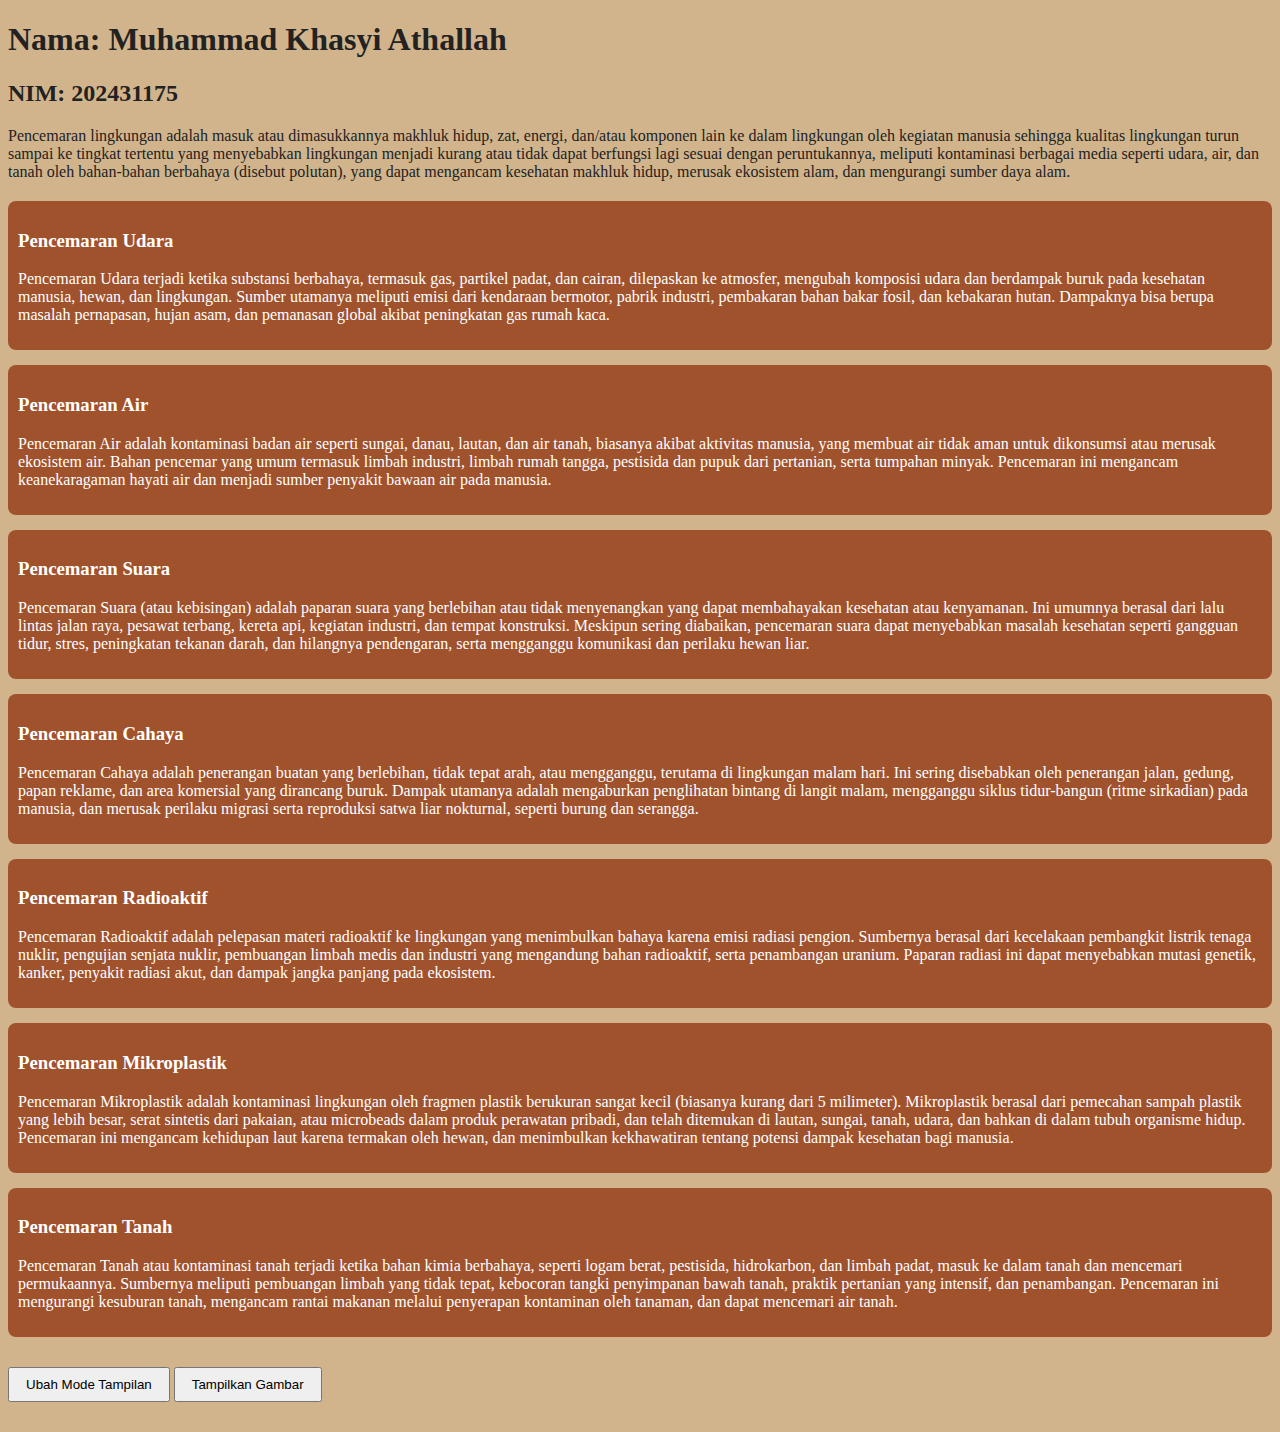
<file: Laporan2_202431175_MuhammadKhasyiAthallah/index.html>
<!DOCTYPE html>
<html lang="id">
<head>
  <meta charset="UTF-8">
  <meta name="viewport" content="width=device-width, initial-scale=1.0">
  <title>Informasi Pencemaran Lingkungan</title>
  <link rel="stylesheet" href="style.css">
</head>
<body class="mode-rapi coklat-bg">
  <!-- Identitas Saya -->
  <header>
    <h1>Nama: Muhammad Khasyi Athallah</h1>
    <h2>NIM: 202431175</h2>
  </header>
  <!-- Penjelasan Umum -->
  <section>
    <p>Pencemaran lingkungan adalah masuk atau dimasukkannya makhluk hidup, zat, energi, dan/atau komponen lain ke dalam lingkungan oleh kegiatan manusia sehingga kualitas lingkungan turun sampai ke tingkat tertentu yang menyebabkan lingkungan menjadi kurang atau tidak dapat berfungsi lagi sesuai dengan peruntukannya, meliputi kontaminasi berbagai media seperti udara, air, dan tanah oleh bahan-bahan berbahaya (disebut polutan), yang dapat mengancam kesehatan makhluk hidup, merusak ekosistem alam, dan mengurangi sumber daya alam.</p>
  </section>
  <!-- 7 Judul Masalah -->
  <section id="judul-masalah">
    <div class="masalah" onclick="togglePenjelasan(this)">
      <h3>Pencemaran Udara</h3>
      <p class="penjelasan">Pencemaran Udara terjadi ketika substansi berbahaya, termasuk gas, partikel padat, dan cairan, dilepaskan ke atmosfer, mengubah komposisi udara dan berdampak buruk pada kesehatan manusia, hewan, dan lingkungan. Sumber utamanya meliputi emisi dari kendaraan bermotor, pabrik industri, pembakaran bahan bakar fosil, dan kebakaran hutan. Dampaknya bisa berupa masalah pernapasan, hujan asam, dan pemanasan global akibat peningkatan gas rumah kaca.</p>
    </div>
  <section id="judul-masalah">
    <div class="masalah" onclick="togglePenjelasan(this)">
      <h3>Pencemaran Air</h3>
      <p class="penjelasan">Pencemaran Air adalah kontaminasi badan air seperti sungai, danau, lautan, dan air tanah, biasanya akibat aktivitas manusia, yang membuat air tidak aman untuk dikonsumsi atau merusak ekosistem air. Bahan pencemar yang umum termasuk limbah industri, limbah rumah tangga, pestisida dan pupuk dari pertanian, serta tumpahan minyak. Pencemaran ini mengancam keanekaragaman hayati air dan menjadi sumber penyakit bawaan air pada manusia.</p>
    </div>
  <section id="judul-masalah">
    <div class="masalah" onclick="togglePenjelasan(this)">
      <h3>Pencemaran Suara</h3>
      <p class="penjelasan">Pencemaran Suara (atau kebisingan) adalah paparan suara yang berlebihan atau tidak menyenangkan yang dapat membahayakan kesehatan atau kenyamanan. Ini umumnya berasal dari lalu lintas jalan raya, pesawat terbang, kereta api, kegiatan industri, dan tempat konstruksi. Meskipun sering diabaikan, pencemaran suara dapat menyebabkan masalah kesehatan seperti gangguan tidur, stres, peningkatan tekanan darah, dan hilangnya pendengaran, serta mengganggu komunikasi dan perilaku hewan liar.</p>
    </div>
  <section id="judul-masalah">
    <div class="masalah" onclick="togglePenjelasan(this)">
      <h3>Pencemaran Cahaya</h3>
      <p class="penjelasan">Pencemaran Cahaya adalah penerangan buatan yang berlebihan, tidak tepat arah, atau mengganggu, terutama di lingkungan malam hari. Ini sering disebabkan oleh penerangan jalan, gedung, papan reklame, dan area komersial yang dirancang buruk. Dampak utamanya adalah mengaburkan penglihatan bintang di langit malam, mengganggu siklus tidur-bangun (ritme sirkadian) pada manusia, dan merusak perilaku migrasi serta reproduksi satwa liar nokturnal, seperti burung dan serangga.</p>
    </div>
  <section id="judul-masalah">
    <div class="masalah" onclick="togglePenjelasan(this)">
      <h3>Pencemaran Radioaktif</h3>
      <p class="penjelasan">Pencemaran Radioaktif adalah pelepasan materi radioaktif ke lingkungan yang menimbulkan bahaya karena emisi radiasi pengion. Sumbernya berasal dari kecelakaan pembangkit listrik tenaga nuklir, pengujian senjata nuklir, pembuangan limbah medis dan industri yang mengandung bahan radioaktif, serta penambangan uranium. Paparan radiasi ini dapat menyebabkan mutasi genetik, kanker, penyakit radiasi akut, dan dampak jangka panjang pada ekosistem.</p>
    </div>
  <section id="judul-masalah">
    <div class="masalah" onclick="togglePenjelasan(this)">
      <h3>Pencemaran Mikroplastik</h3>
      <p class="penjelasan">Pencemaran Mikroplastik adalah kontaminasi lingkungan oleh fragmen plastik berukuran sangat kecil (biasanya kurang dari 5 milimeter). Mikroplastik berasal dari pemecahan sampah plastik yang lebih besar, serat sintetis dari pakaian, atau microbeads dalam produk perawatan pribadi, dan telah ditemukan di lautan, sungai, tanah, udara, dan bahkan di dalam tubuh organisme hidup. Pencemaran ini mengancam kehidupan laut karena termakan oleh hewan, dan menimbulkan kekhawatiran tentang potensi dampak kesehatan bagi manusia.</p>
    </div>
  <section id="judul-masalah">
    <div class="masalah" onclick="togglePenjelasan(this)">
      <h3>Pencemaran Tanah</h3>
      <p class="penjelasan">Pencemaran Tanah atau kontaminasi tanah terjadi ketika bahan kimia berbahaya, seperti logam berat, pestisida, hidrokarbon, dan limbah padat, masuk ke dalam tanah dan mencemari permukaannya. Sumbernya meliputi pembuangan limbah yang tidak tepat, kebocoran tangki penyimpanan bawah tanah, praktik pertanian yang intensif, dan penambangan. Pencemaran ini mengurangi kesuburan tanah, mengancam rantai makanan melalui penyerapan kontaminan oleh tanaman, dan dapat mencemari air tanah.</p>
    </div>  
  </section>
  <!-- Tombol Ubah Mode Tampilan -->
  <button onclick="ubahMode()">Ubah Mode Tampilan</button>
  <!-- Tombol Tampilkan Gambar -->
  <button onclick="window.location.href='gambar.html'">Tampilkan Gambar</button>
  <script src="main.js"></script>
</body>
</html>
</file>
<file: Laporan2_202431175_MuhammadKhasyiAthallah/style.css>
body.coklat-bg {
  background: #D2B48C; /* coklat muda */
  color: #222; /* text hitam */
}
body.mode-berantakan {
  background: #ffdd00; /* hijau neon, kontras buruk */
  color: #f00; /* merah */  
}
body.mode-berantakan button {
  margin: 5px 15px;
  padding: 8px 16px;
  background-color: #ffb300;
  color: #900;
  cursor: pointer;
  transform: rotate(-1deg);
  float: left;
}
body.mode-berantakan header,
body.mode-berantakan section {
  margin: 5px 20px;
  padding: 10px;
  width: auto;
  float: left;
  transform: rotate(-1deg);
  position: relative;
  left: 10px;
}
body.mode-berantakan .masalah{
  background-color: rgb(0, 0, 0);
}

header, section {
  margin-bottom: 20px;
}
.masalah {
  margin-bottom: 15px;
  padding: 10px;
  background: #A0522D;
  border-radius: 8px;
  color: #fff;
}
button {
  margin: 10px 0;
  padding: 8px 16px;
}
.hidden { display: none; }

.gallery {
  display: flex;
  flex-wrap: wrap;
  gap: 16px;
}
.card {
  flex: 1 1 100%;
  box-sizing: border-box;
  background: #8B4513;
  color: #fff;
  padding: 10px;
  border-radius: 8px;
}
.card img {
  width: 100%;
  height: auto;
  border-radius: 4px;
}
/* Mobile */
@media (max-width: 600px) {
  .card { flex-basis: 100%; }
}
/* Tablet */
@media (min-width: 601px) and (max-width: 992px) {
  .card { flex-basis: 48%; }
}
/* Desktop */
@media (min-width: 993px) {
  .card { flex-basis: 31%; }
}
</file>
